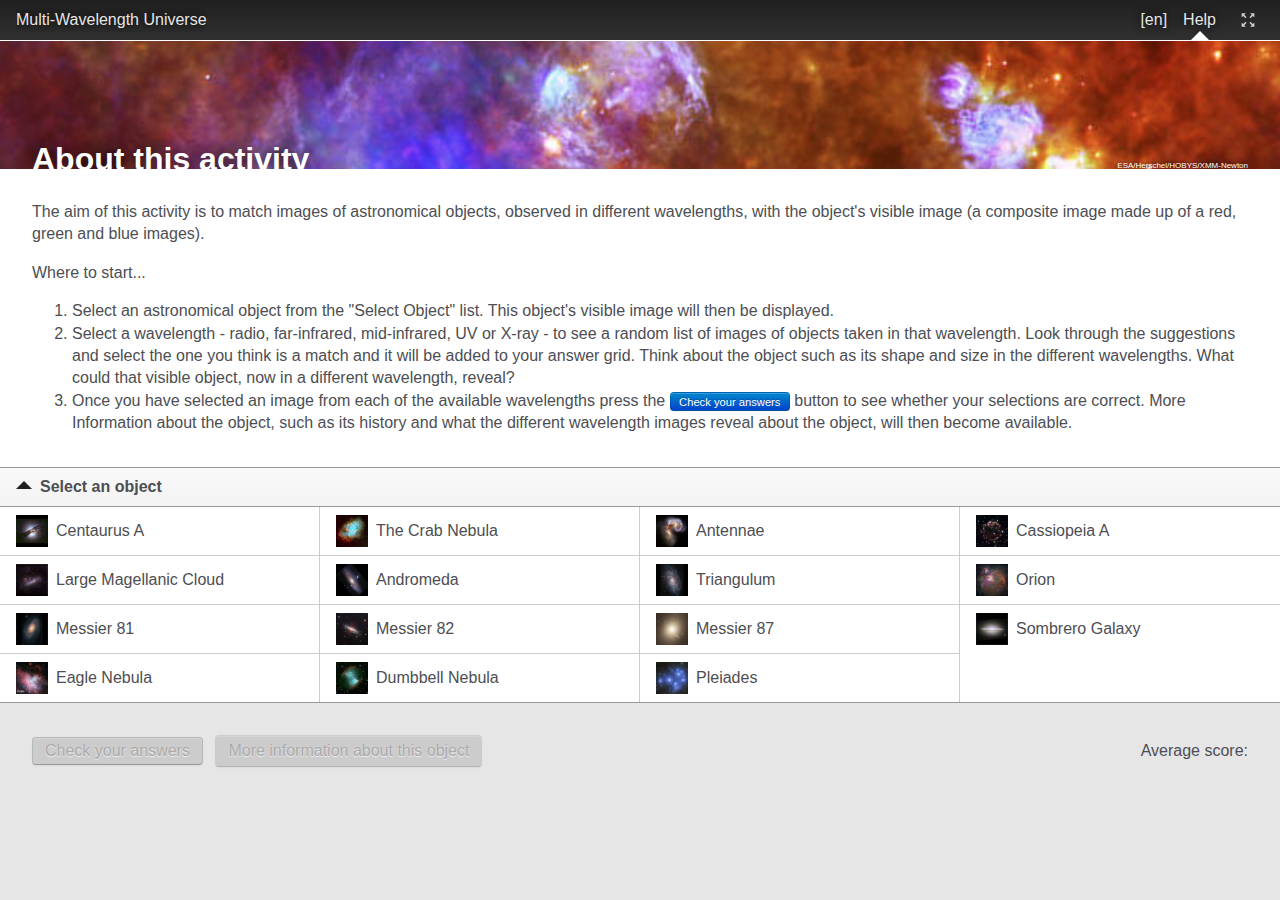
<file: index.html>
<!DOCTYPE html>
<html>
<head>
	<meta charset="UTF-8" />
	<meta name="viewport" content="width=device-width" />
	<title>Multi-Wavelength Universe</title>
	<script>
  	(function(i,s,o,g,r,a,m){i['GoogleAnalyticsObject']=r;i[r]=i[r]||function(){
  	(i[r].q=i[r].q||[]).push(arguments)},i[r].l=1*new Date();a=s.createElement(o),
  	m=s.getElementsByTagName(o)[0];a.async=1;a.src=g;m.parentNode.insertBefore(a,m)
  	})(window,document,'script','//www.google-analytics.com/analytics.js','ga');
  	ga('create', 'UA-64659146-3', 'auto');
  	ga('send', 'pageview');
	</script>
	<link rel="stylesheet" media="screen" href="http://openfontlibrary.org/face/earthbound" rel="stylesheet" type="text/css"/>
	<link rel="stylesheet" href="css/style.css" type="text/css" media="screen, projection" />
	<script src="js/jquery-1.10.0.min.js"></script>
	<script src="js/multiwavelength.js"></script>
	<script>
	var a;

	$(document).ready(function(){
		//a = $.multiwavelength({'langs':{'en':'English','cy':'Cymraeg','he':'&#1506;&#1489;&#1512;&#1497;&#1514;'}});
		a = $.multiwavelength({'langs':{'en':'English'}});
		a.init();
	});

	</script>
</head>
<body>

<div id="container">
	<div id="titlebar" class="section">
		<div class="title">Wavelength Activity</div>
		<div id="menu"><a href="#help" class="helpbtn on item">help</a></div>
	</div>

	<div id="help" class="section">
		<div id="banner">
			<h1>About this activity</h1>
		</div>
		<div class="helpinner">
			<p>The aim of this activity is to match images of an astronomical object, observed in different wavelengths, with the object's visible image (a composite image made up of a red, green and blue images).</p>
			<p>Where to start...</p>
			<ol>
				<li>Select an astronomical object from the &quot;Select Object&quot; list. This object's visible image will then be displayed.</li>
				<li>Select a wavelength - radio, far-infrared, mid-infrared, UV or X-ray - to see a random grid of images of objects in that wavelength. Look through the suggestions and select (click) the one you think is a match and it will be added to your answer grid. Think about the object such as its shape and size in the new different wavelengths. What could that visible object, now in a different wavelength, reveal?</li>
				<li>Once you have selected an image from each of the available wavelengths press the <button class="btn btn-primary btn-inline">Check your answers</button> button to see if your selections are correct. More Information about the object, such as its history and what the different wavelengths images reveal about the object, will then become available.</li>
			</ol>
		</div>
	</div>

	<div id="objects" class="section">
		<h2>Select Object</h2>
		<ul>
			<li><span class="object">Centaurus A</span> <div class="score">100%</div></li>
			<li><span class="object">The Crab Nebula</span></li>
			<li><span class="object">Antennae</span></li>
			<li><span class="object">Cassipeia A</span></li>
			<li><span class="object">Large Magellanic Cloud</span></li>
			<li><span class="object">Andromeda</span></li>
			<li><span class="object">Triangulum</span></li>
			<li><span class="object">Orion</span></li>
			<li><span class="object">Messier 81</span></li>
			<li><span class="object">Messier 82</span></li>
			<li><span class="object">Messier 87</span></li>
			<li><span class="object">Messier 104</span></li>
		</ul>
	</div>

	<div id="main" class="section">
		<div id="selector">
			<div class="row comparison">
				<div class="col leftcol">
					<div class="list">
						<ul></ul>
					</div>
				</div>
				<div class="col rightcol">
					<div class="list">
						<ul></ul>
					</div>
				</div>
			</div>
			<div class="row answers">
				<div class="col leftcol"></div>
				<div class="col rightcol"></div>
			</div>
		</div>
	</div>

	<div id="info" class="section">
		<p>This object is Centaurus A, a large elliptical galaxy 11 million light years from Earth. Lying in the constellation of Centaurus the Centaur, the galaxy is particularly notable because of the dark lanes of dust stretching across the enormous ball of stars.</p>
	</div>

	<div id="footer" class="section">
		<div id="tools">
			<button class="btn btn-primary btn-check disabled">Check your answers</button>
			<a href="#info" class="btn disabled btn-info">More information about this object</a>
			<a href="#objects" class="btn disabled btn-next"></a>
		</div>
		<div id="average">
			<span id="result"></span>
			<span class="label">Average score:</span>
		</div>
	</div>

</div>

</body>
</html>
</file>
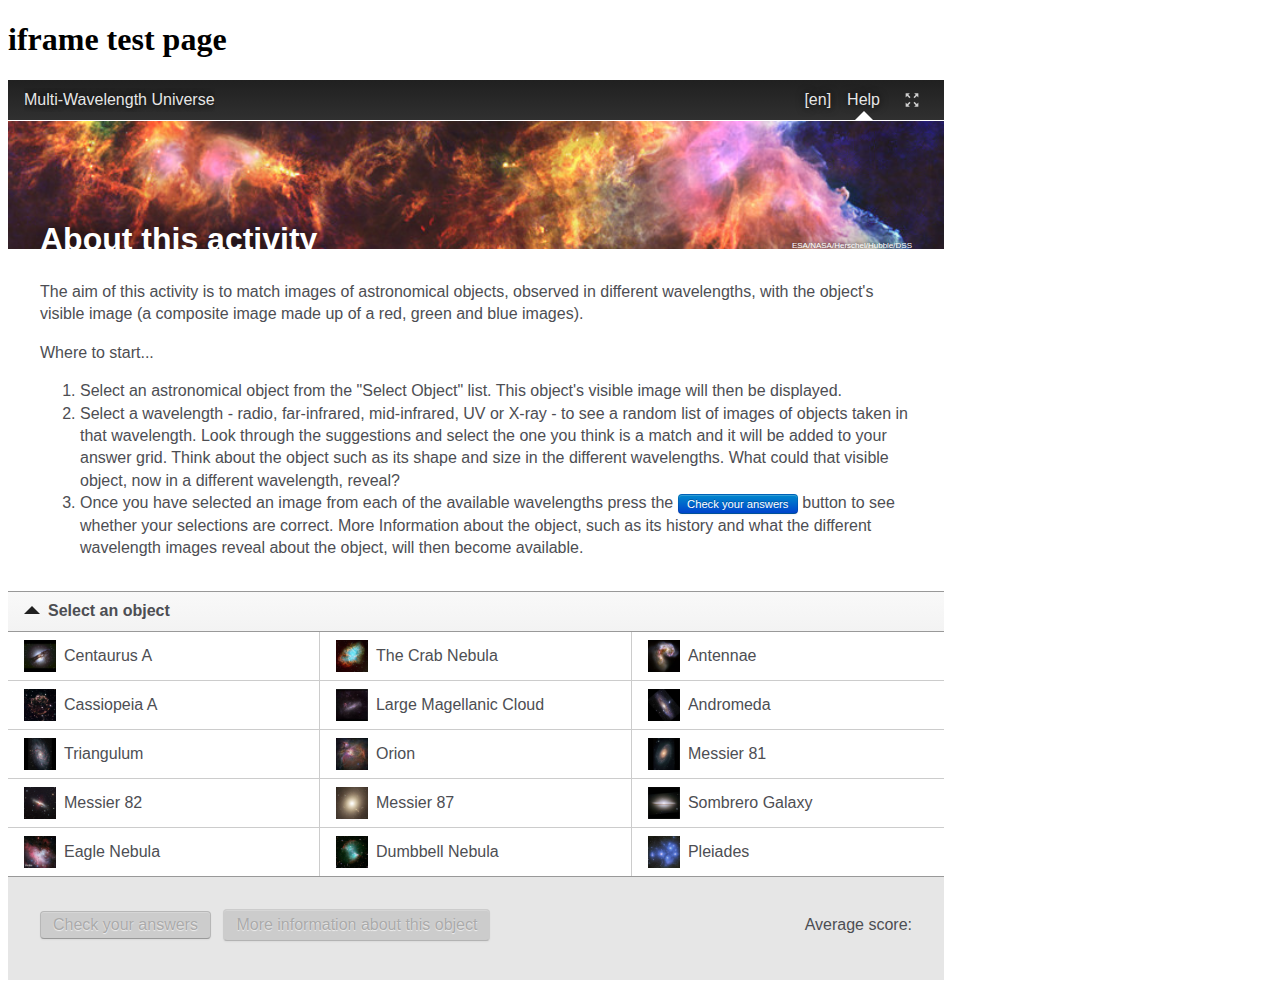
<file: iframe.html>
<!DOCTYPE html>
<html>
<head>
	<meta charset="UTF-8" />
	<meta name="viewport" content="width=device-width" />
	<title>Multi-Wavelength Universe in an iFrame Test page</title>
</head>
<body>

<h1>iframe test page</h1>
<div style="height: 900px;width: 936px;">
<iframe src="index.html" width="100%" height="100%" frameborder="0" scrolling="no" allowfullscreen></iframe>
</div>

</body>
</html>
</file>
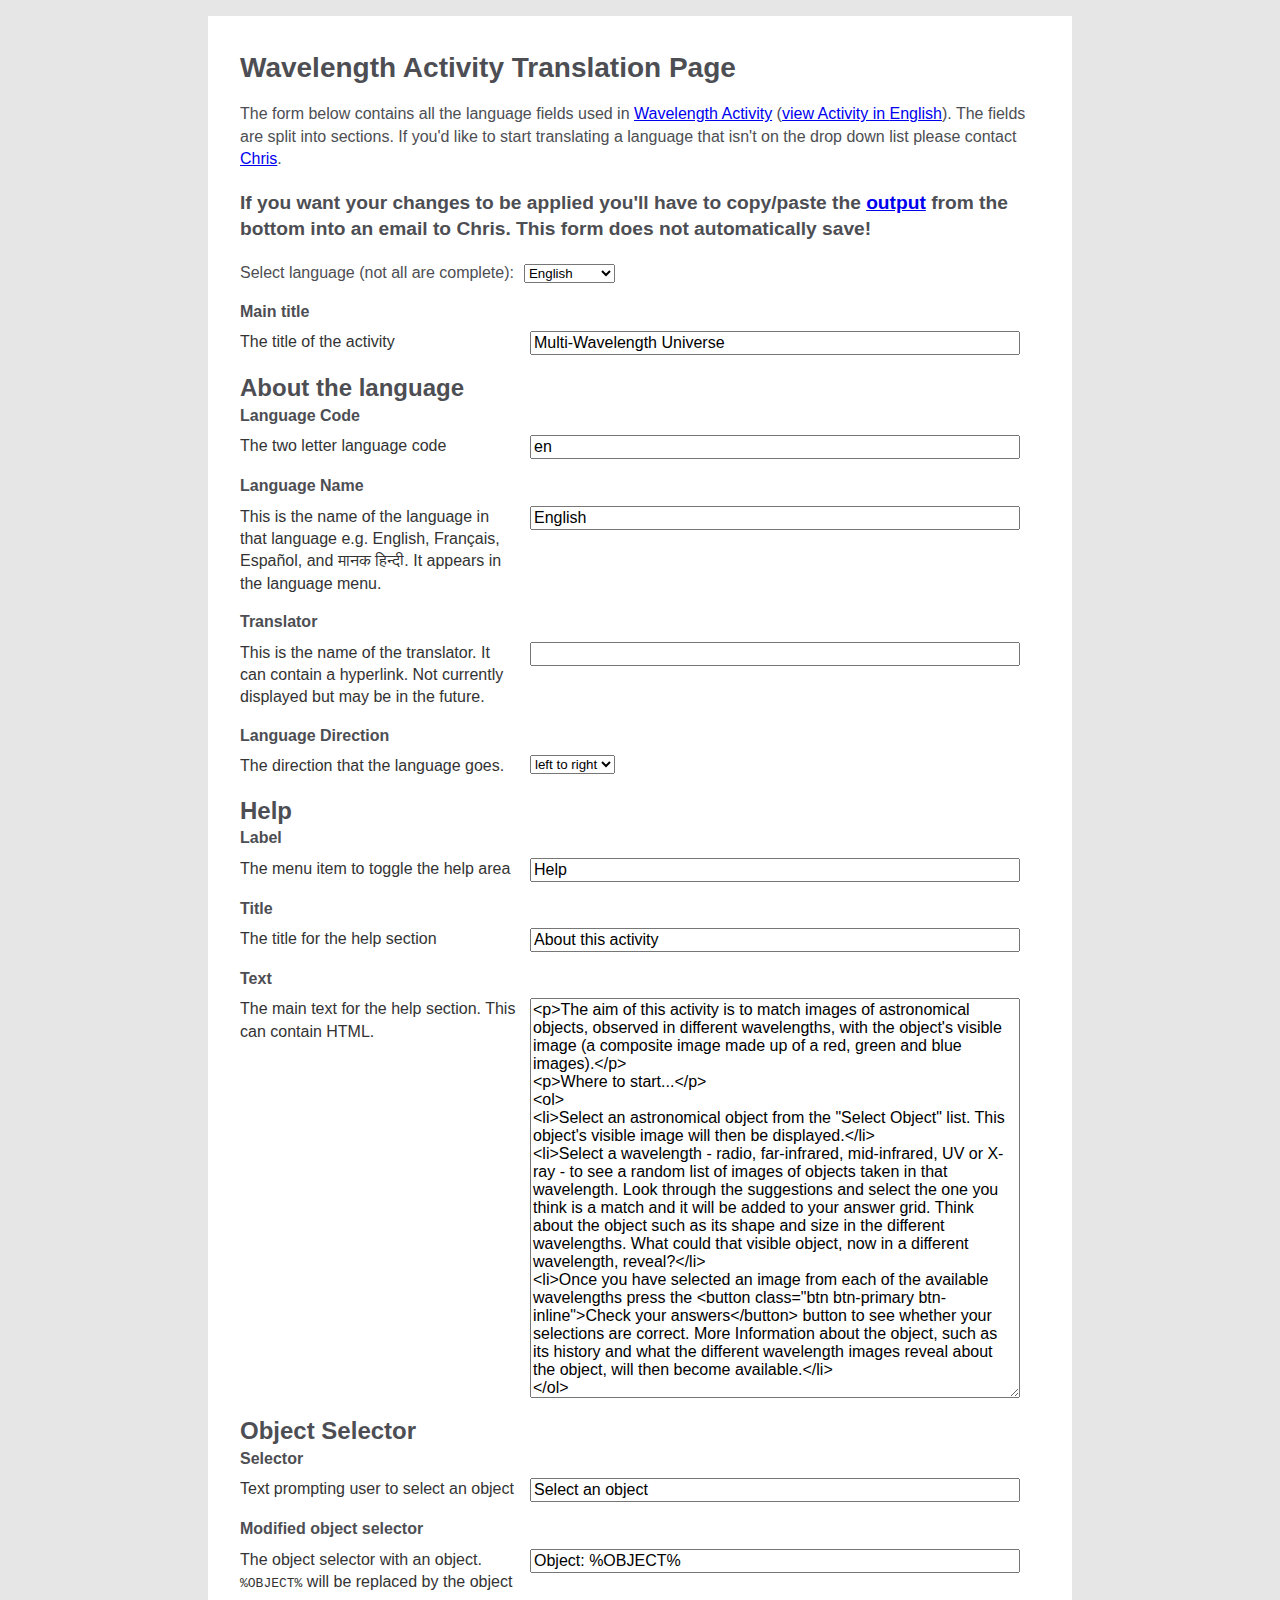
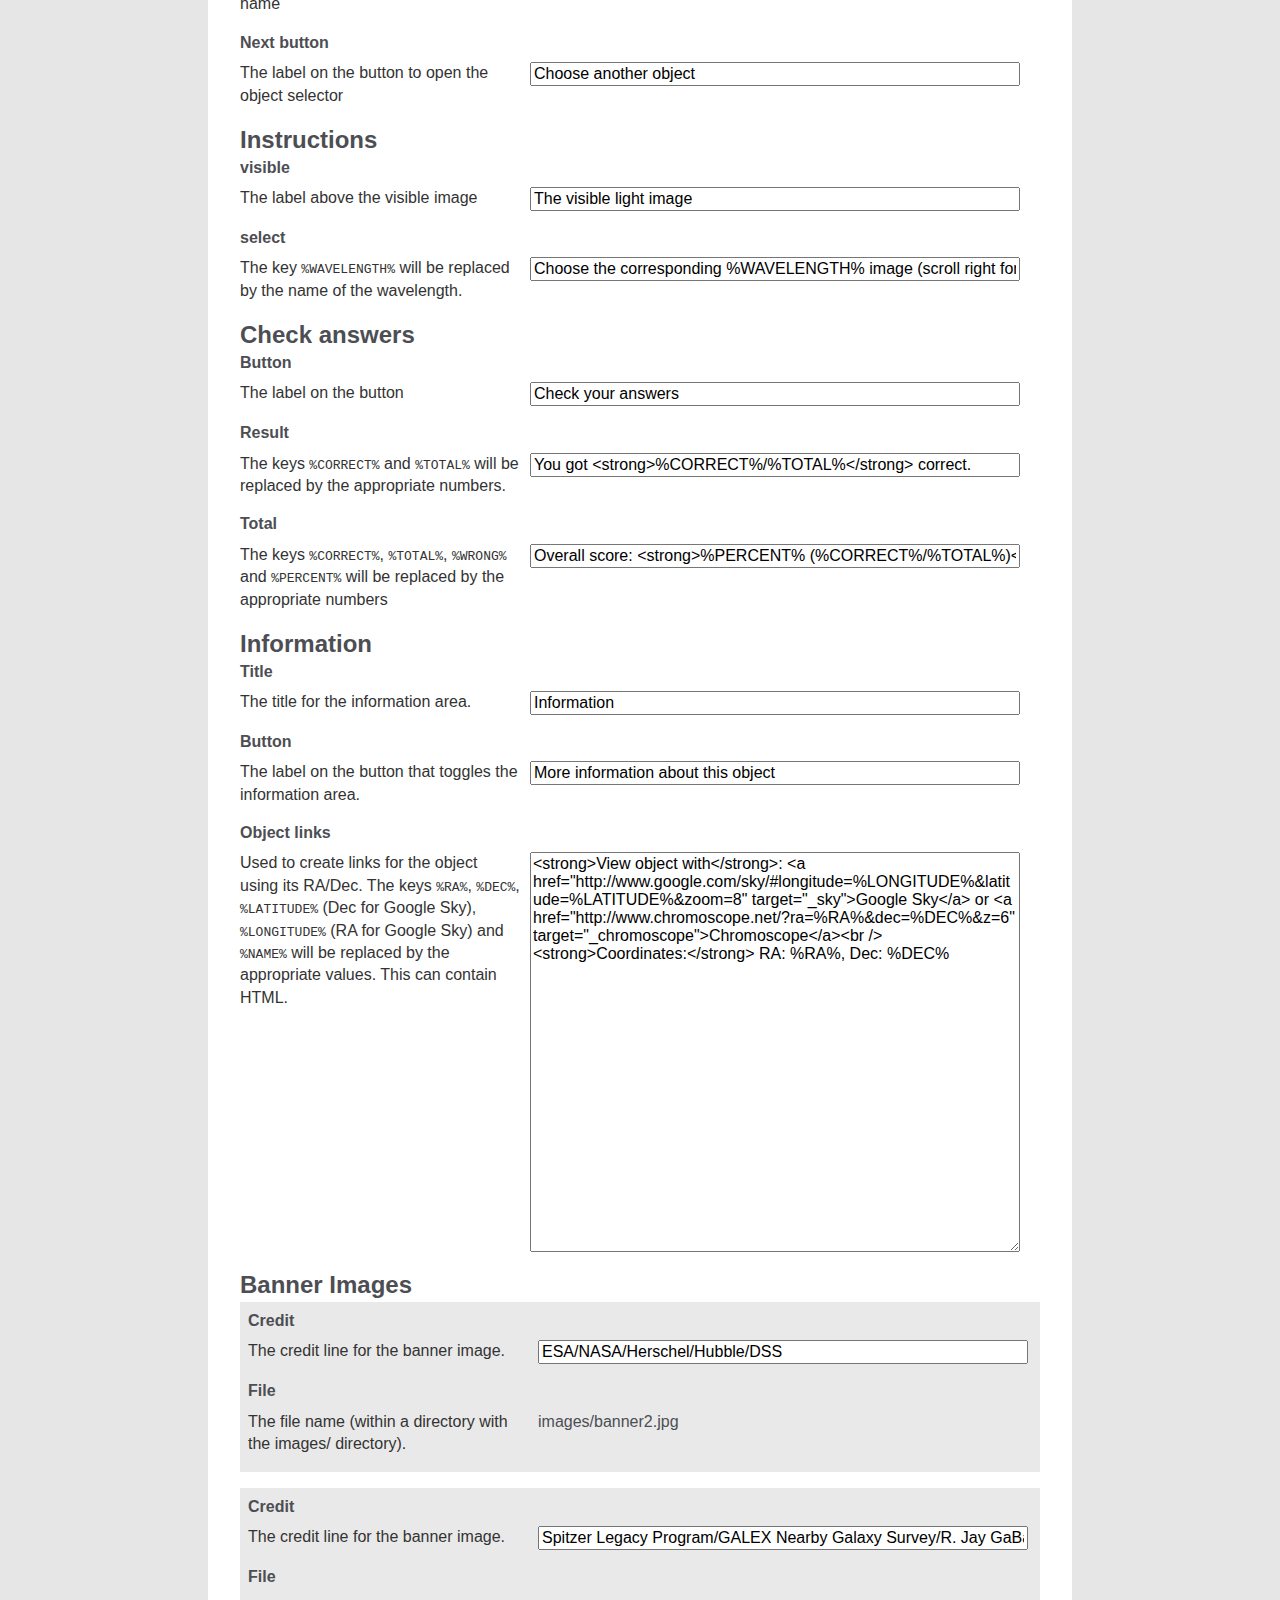
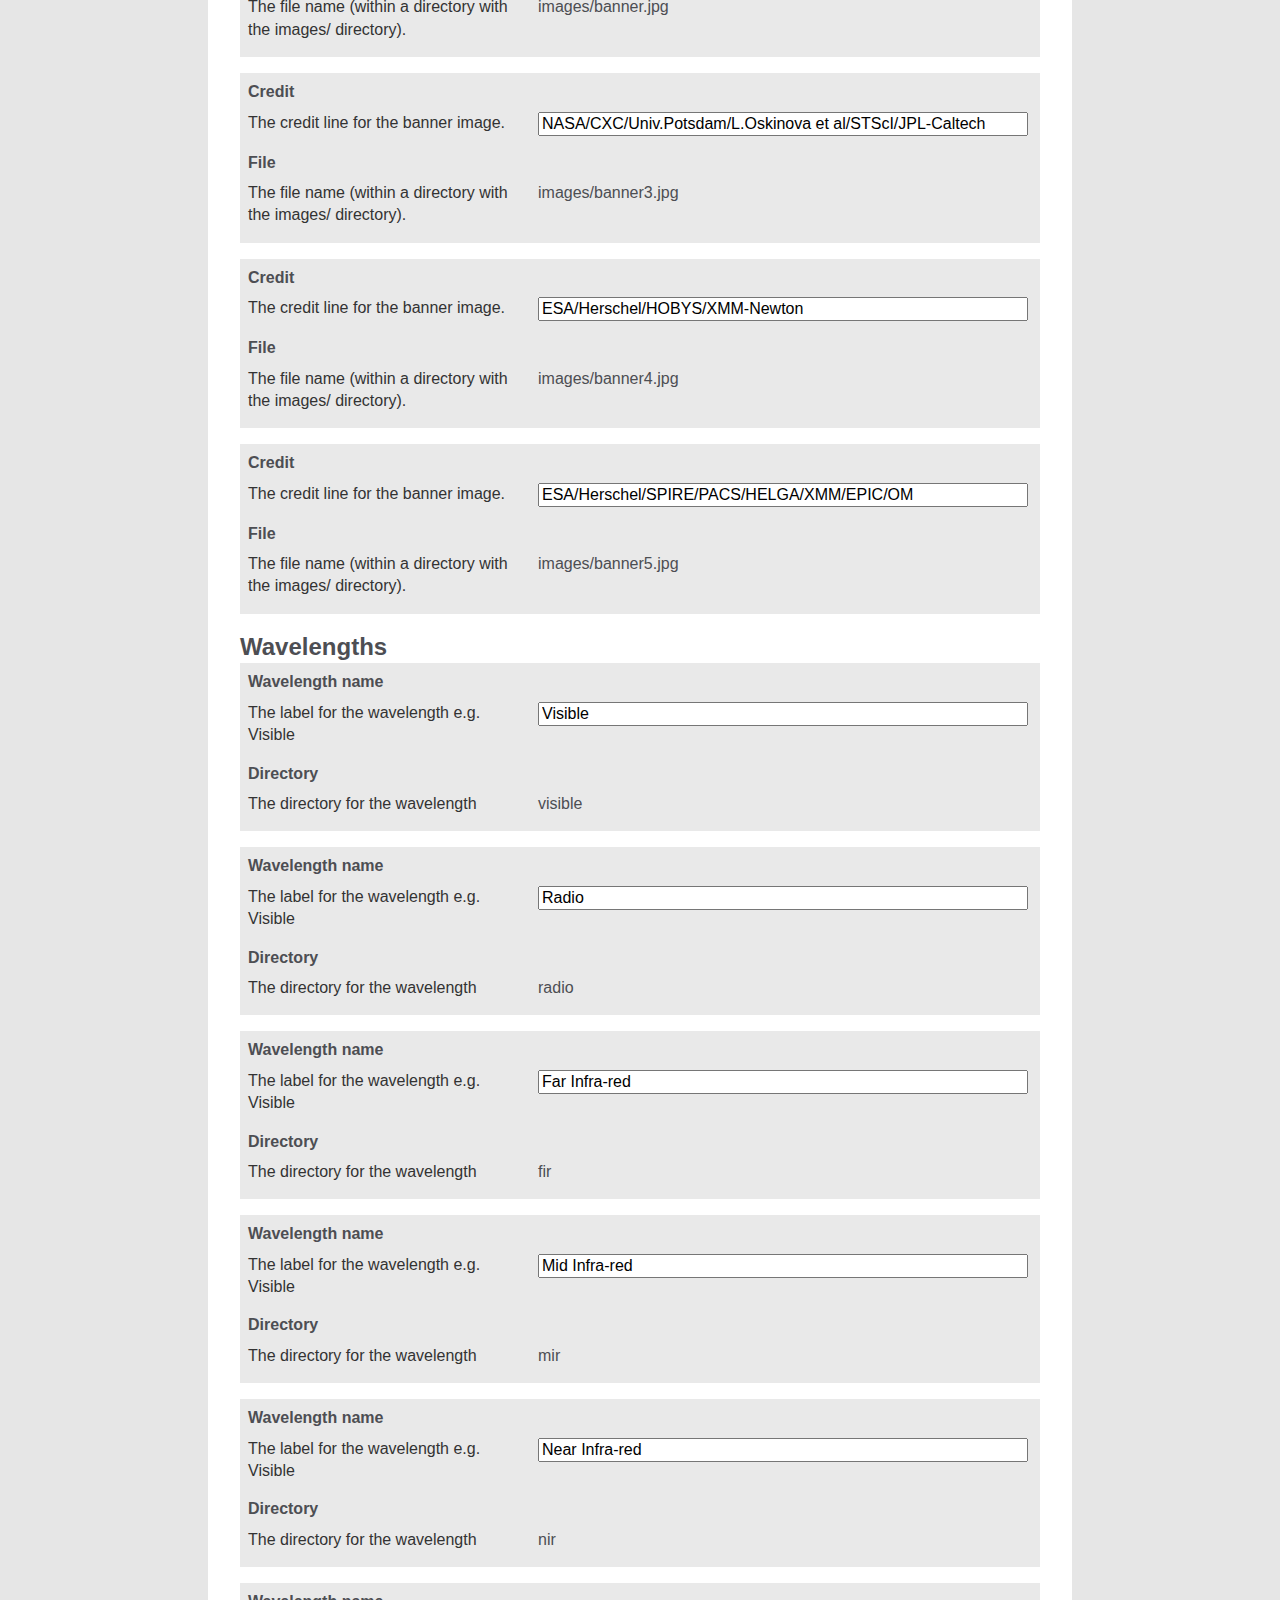
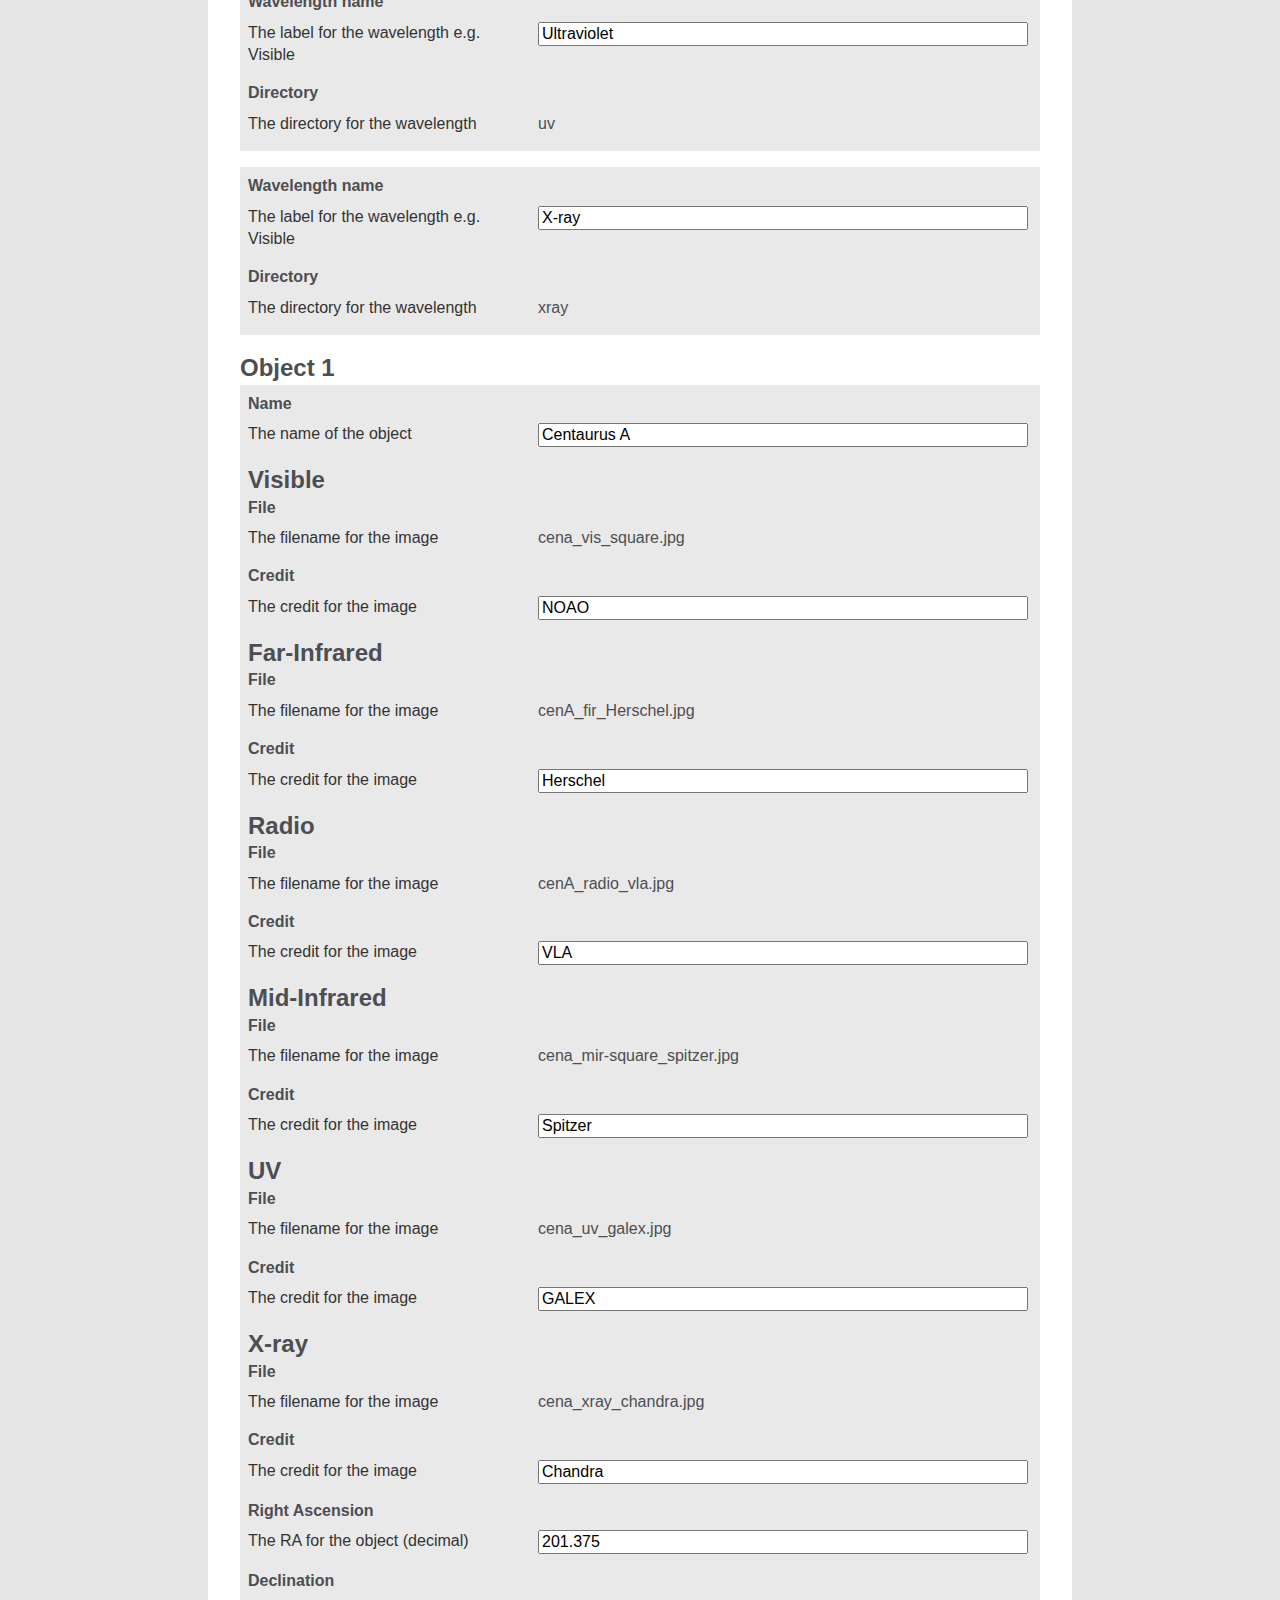
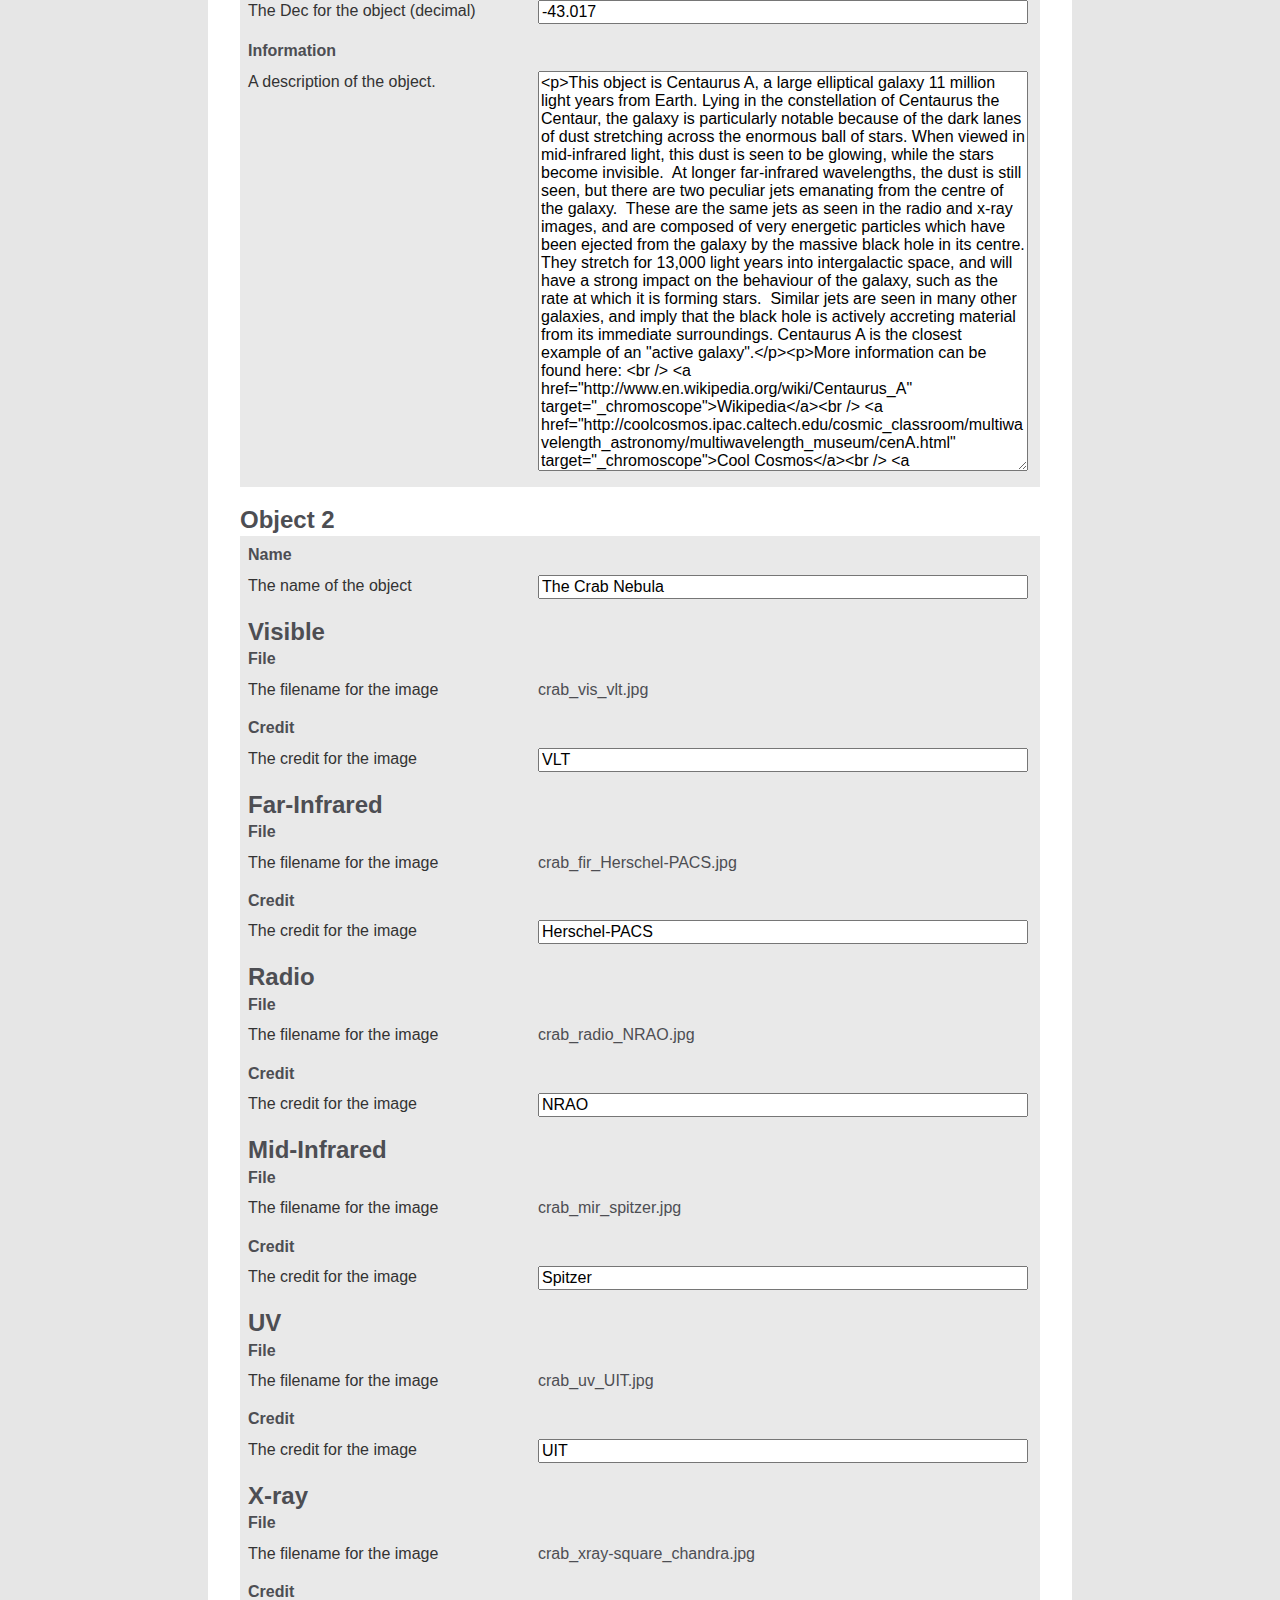
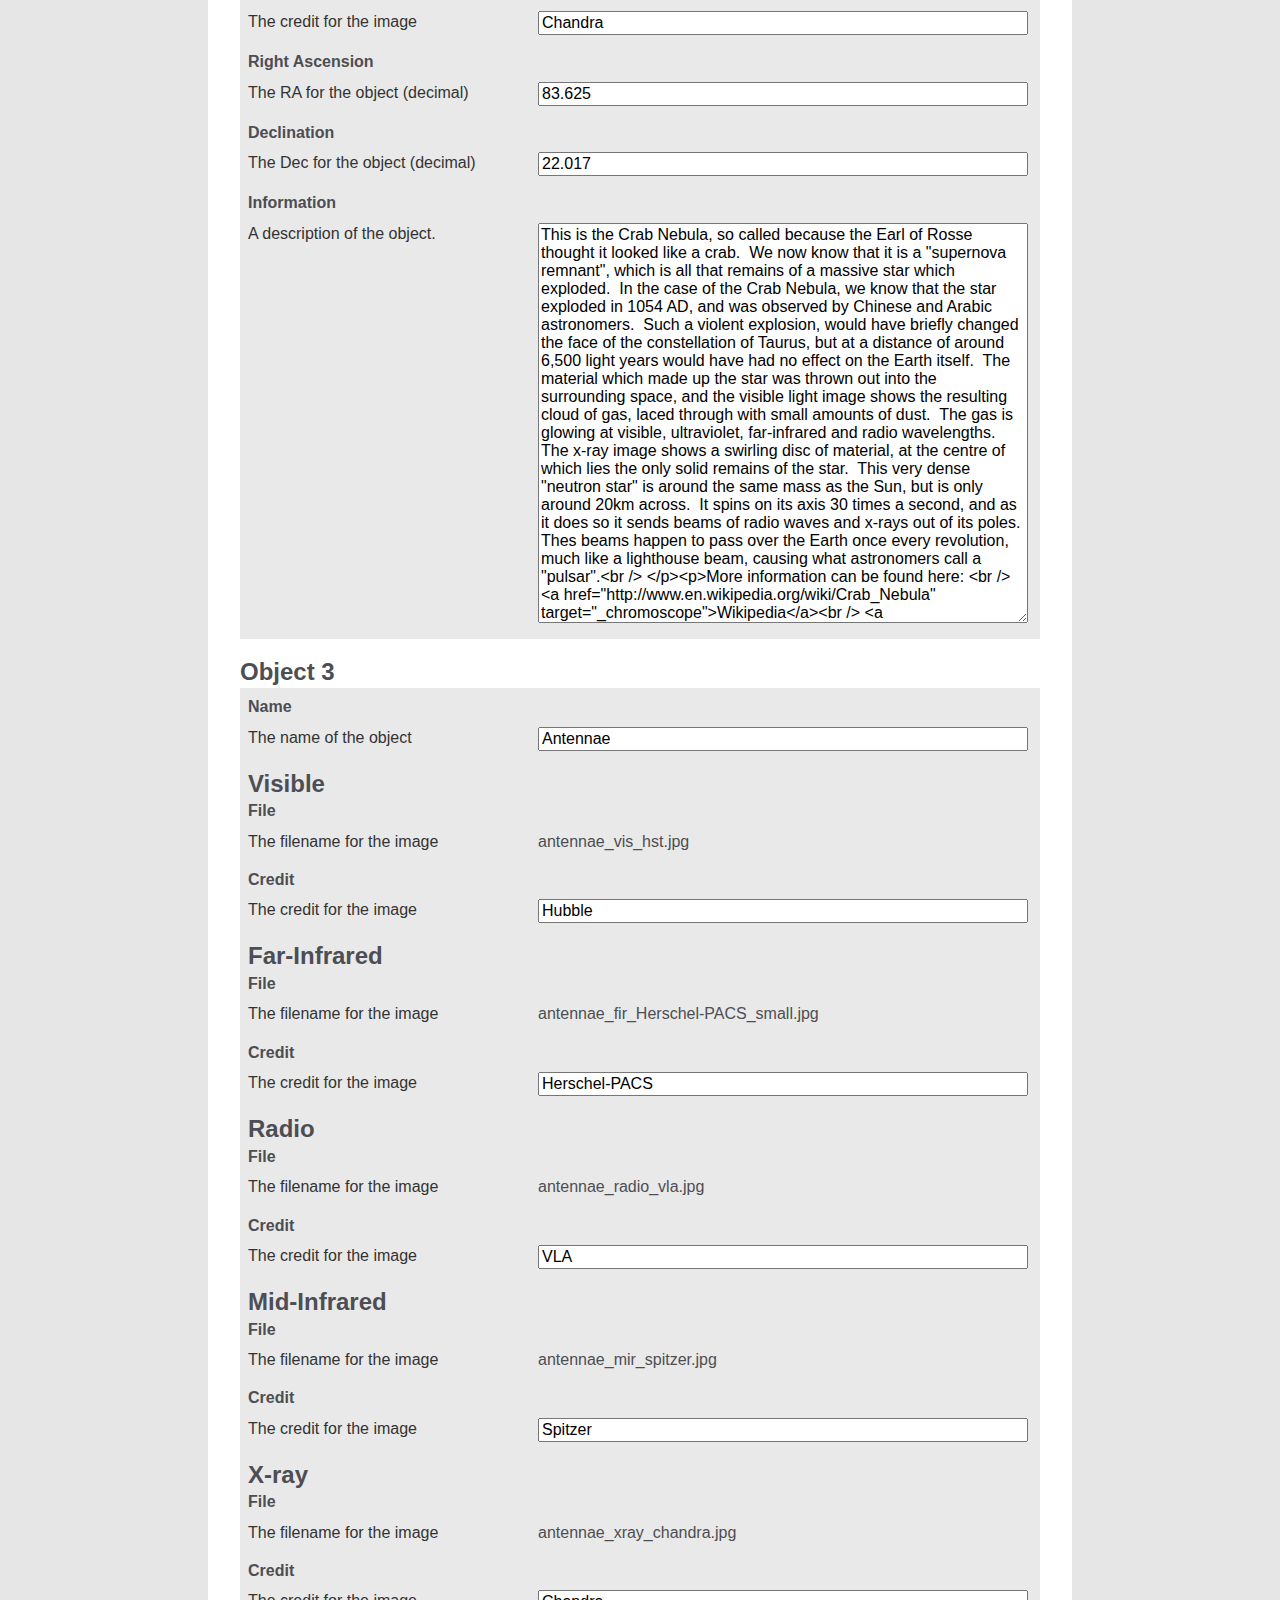
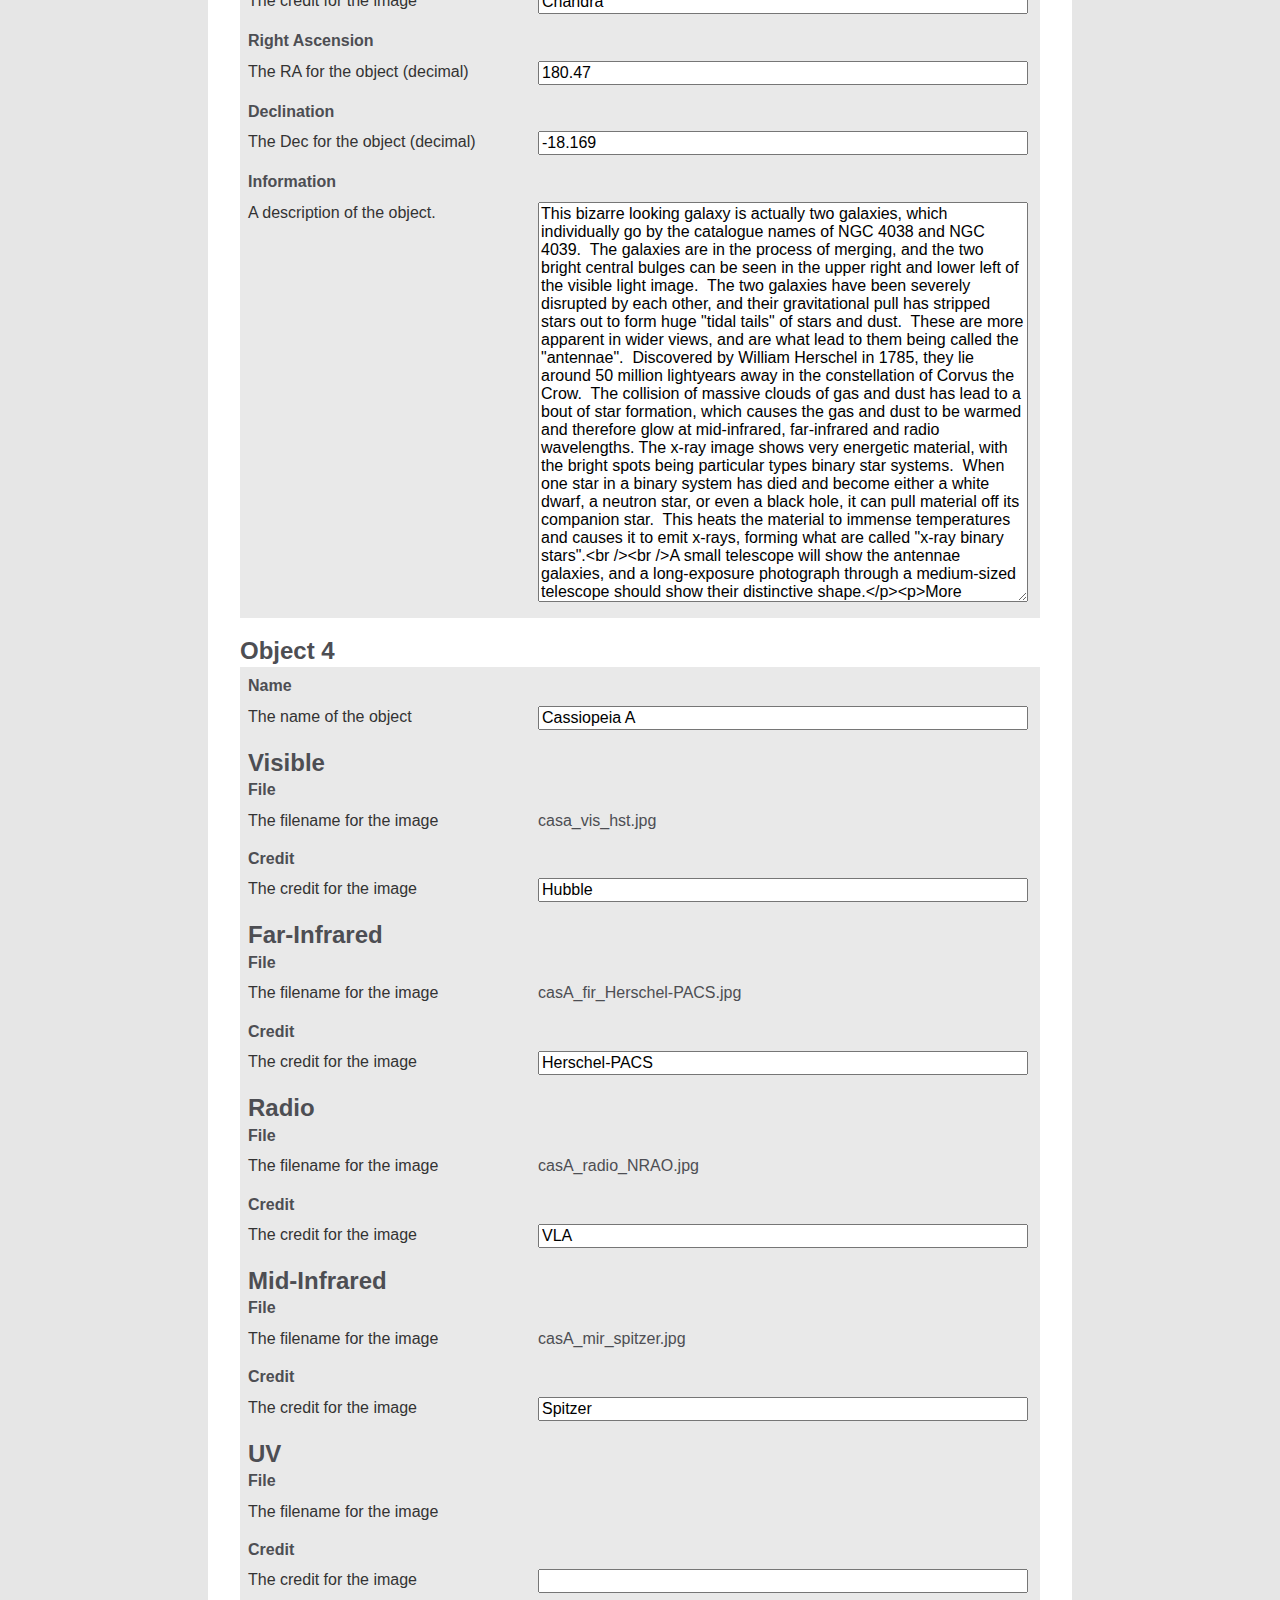
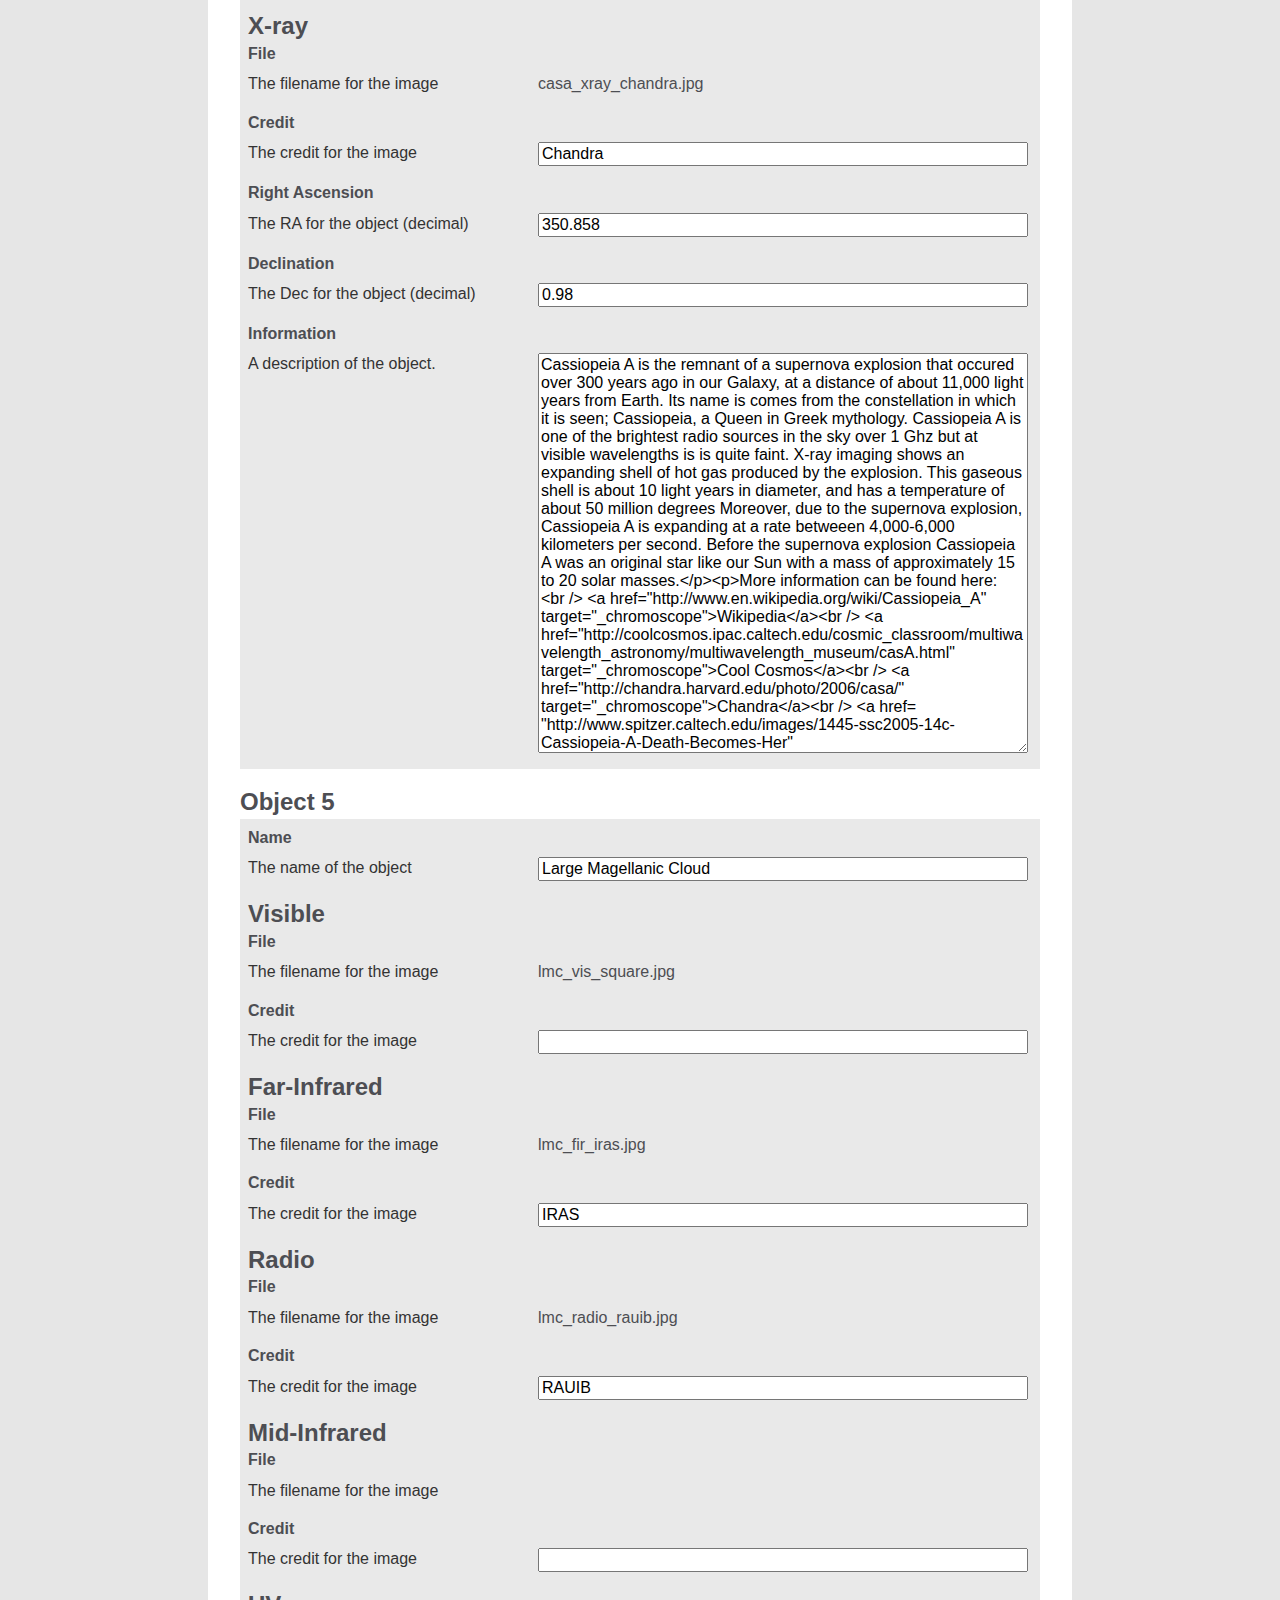
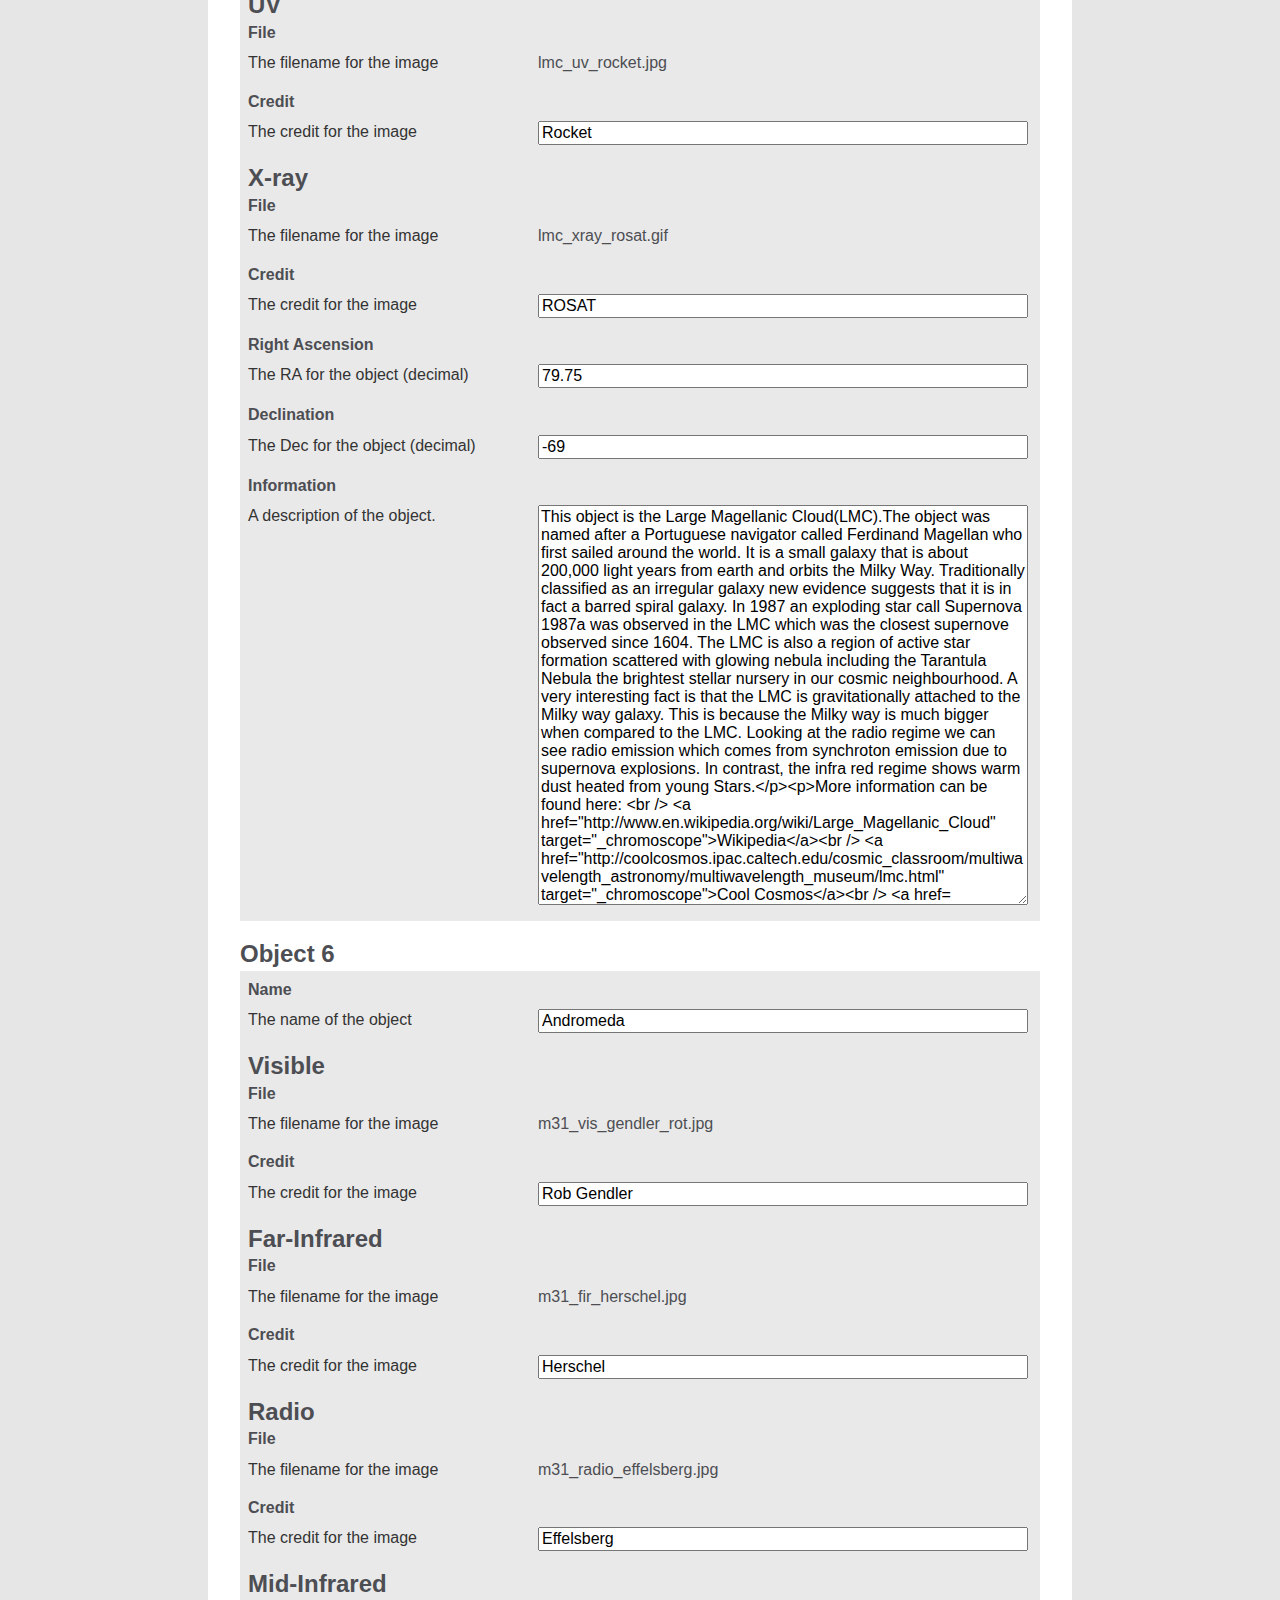
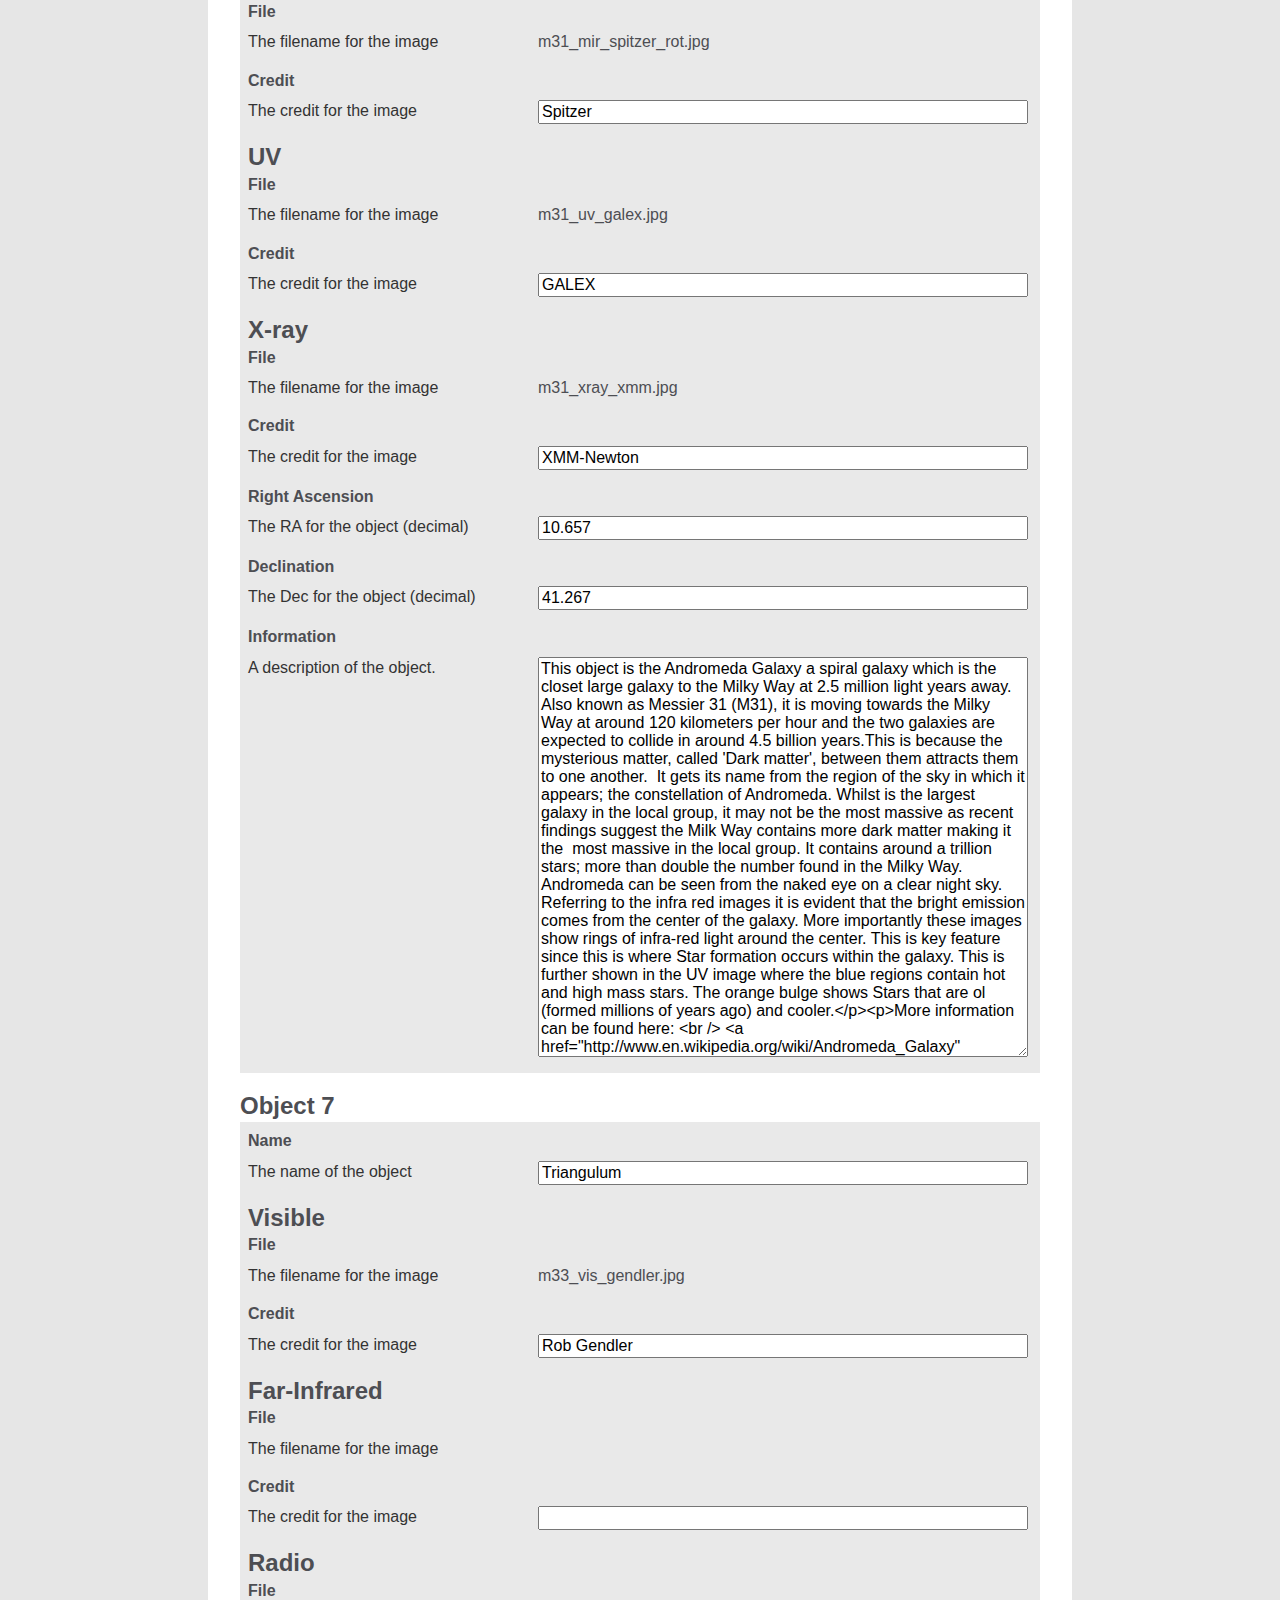
<file: translate.html>
<html xmlns="http://www.w3.org/1999/xhtml">
<head>
	<title>Translation | Wavelength Activity</title>
	<link rel="stylesheet" href="css/style.css" type="text/css" />
	<!--[if IE 6]><link rel="stylesheet" href="style-ie.css" type="text/css" /><![endif]-->
	<script src="js/jquery-1.10.0.min.js"></script>
	<script src="js/translate.js"></script>
	<script type="text/javascript">
		$(document).ready(function(){
			trans = $.translator({
				'id':'form',
				'master':'js/master.json',
				'json':'js/data_%LANG%.json',
				'langs': {
					'en':'English',
					'af':'Afrikaans',
					'ar':'&#1575;&#1604;&#1593;&#1585;&#1576;&#1610;&#1577;',
					'cs':'&#268;e&#353;tina',
					'cy':'Cymraeg',
					'de':'Deutsch',
					'dk':'Dansk',
					'el':'&#917;&#955;&#955;&#951;&#957;&#953;&#954;&#940;',
					'es':'Espa&#241;ol',
					'fa':'&#1601;&#1575;&#1585;&#1587;&#1740;',
					'fi':'Suomi',
					'fr':'Fran&#231;ais',
					'ga':'Gaeilge',
					'gu':'&#2711;&#2753;&#2716;&#2736;&#2750;&#2724;&#2752;',
					'he':'&#1506;&#1489;&#1512;&#1497;&#1514;',
					'hi':'&#2350;&#2366;&#2344;&#2325; &#2361;&#2367;&#2344;&#2381;&#2342;&#2368;',
					'it':'Italiano',
					'ja':'&#26085;&#26412;&#35486;',
					'ko':'&#54620;&#44397;&#50612;',
					'nl':'Nederlands',
					'pl':'Polski',
					'pt':'Portugu&#234;s',
					'ru':'&#1088;&#1091;&#1089;&#1089;&#1082;&#1080;&#1081;',
					'sv':'svenska',
					'tr':'T&#252;rk&#231;e',
					'zh':'&#20013;&#25991;',
					'zh-yue':'&#31925;&#35486;'
				}
			});
		});
	</script>
	<style type="text/css">
		body {
			font-family: 'Trebuchet MS',Tahoma,Helvetica,Verdana,sans-serif;
		}
		.holder {
			width:800px;
			background-color: white;
			padding: 2em;
			margin: 1em auto;
		}
		h1 { font-size: 1.75em; }
		h2 { font-size: 1.5em; }
		p { margin: 1em 0;}
		#fake { display: none; }
		#chooser {
			margin-bottom: 20px;
		}
		#complete { font-weight: bold; }
		div.twocol { 
			width: 280px;
			float: left;
			margin-right:10px;
			display: inline-block;
			color: #333333;
		}
		div.fourcol {
			width: 490px;
			display: inline-block;
		}
		fieldset {
			padding: 0.5em 0;
			border: 0px;
			margin: 0px 0px 0.5em 0px;
		}
		fieldset.same {
			background-color: #ffcccc;
		}
		fieldset p { 
			margin: 0px;
		}
		.group {
			background-color: #e9e9e9;
			margin-bottom: 1em;
			padding: 8px;
		}
		.group fieldset:last-child {
			margin-bottom: 0px;
		}
		label {
			margin-right: 10px;
		}
		legend {
			margin:0px;
			padding: 0px;
			font-weight: bold;
		}
		input {
			width:100%;
			font-family: 'Trebuchet MS',Tahoma,Helvetica,Verdana,sans-serif;
			font-size: 1em;
		}
		textarea {
			width:100%;
			height: 400px;
			font-family: 'Trebuchet MS',Tahoma,Helvetica,Verdana,sans-serif;
			font-size: 1em;
		}
		ul i {
			color: #999;
		}
		pre { overflow-x: auto; width: 100%; }
		pre.code {
			border-bottom-right-radius: 1em;
			border-top-right-radius: 1em;
			margin-left: 0em;
			overflow-x: auto;
			padding: 1em;
			padding-left: 0em;
		}
		pre.code .b {
			color: blue!important;
			font-weight: normal!important;
		}
		pre.code .c {
			color: #009E00!important;
		}
		pre.code .d,ul li code.d {
			color: #CF6A4C!important;
		}
		pre.code .s {
			color: #82C6BC!important;
		}
		pre.code .f {
			color: #BE0750!important;
		}
		pre.code .bracket {
			color: black;
			font-weight:bold;
		}
    	</style>
</head>
<body>
	<div class="holder">
		<h1>Wavelength Activity Translation Page</h1>
		<div id="page">
			<p>The form below contains all the language fields used in <a href="index.html">Wavelength Activity</a> (<a href="index.html?lang=" class="langlink">view Activity in <span class="langname"></span></a>). The fields are split into sections. If you'd like to start translating a language that isn't on the drop down list please contact <a href="http://twitter.com/chrisenorth">Chris</a>.</p>
			<p style="font-size:1.2em;"><strong>If you want your changes to be applied you'll have to copy/paste the <a href="#output">output</a> from the bottom into an email to Chris. This form does not automatically save!</strong></p>
		</div>
		<div id="form"></div>
		<h2>Output</h2>
		<p>Here is the output. You should copy and paste this into an email and send it to Chris.</p>
		<div id="output"></div>
	</div>
</body>
</html>
</file>
<file: css/style.css>
body {
	margin: 0px;
	color: #4D4E53; /* To match to RS Summer Exhibition 2013 site */
	font-family: 'Earthbound', "Helvetica Neue", Helvetica, sans-serif;
	font-size: 1em;
	line-height: 1.4;
	background-color: #e6e6e6;
}
h1, h2, h3 { font-size: 1em; margin: 0px; }
img { border: 1px solid #808080; display: inline-block; }

#container { min-height: 100%; background-color: #e6e6e6; width: 100%; }
.fullscreen { overflow-y: auto; }
.section { padding: 0.5em 1em; border-bottom: 1px solid #999999; max-width: 100%; }

#titlebar {
	color: #e6e6e6;
	text-shadow: 0px 0px 0.5em black;
	background-color: #202020;
	background-image:-moz-linear-gradient(top,#202020,#303030);
	background-image:-webkit-gradient(linear,0 0,0 100%,from(#202020),to(#303030));
	background-image:-webkit-linear-gradient(top,#202020,#303030);
	background-image:-o-linear-gradient(top,#202020,#303030);
	background-image:linear-gradient(to bottom,#202020,#303030);
	background-repeat:repeat-x;
	border-bottom: 1px solid white;
}
#titlebar, #titlebar .title, #titlebar #menu {
	height: 1.5em;
	line-height: 1.5em;
}
#titlebar h1, #titlebar .title { display: inline-block; }
#titlebar .title { overflow: hidden; max-width: 50%; text-overflow: ellipsis; white-space: nowrap; }
#titlebar a { color: inherit; text-decoration: none; }
#titlebar #menu { float: right; display: inline-block; }
.rtl #titlebar #menu { float: left; }
#titlebar .item { position: relative; margin-right: 1em; }
.rtl #titlebar .item { margin-left: 1em; margin-right: 0px; float: right; }
#titlebar .fullscreenbtn { float: right; margin-top: -0.25em; border: 0px; cursor: pointer; }
.rtl #titlebar .fullscreenbtn { float: left; }
.helpbtn.on:after { content:""; position: absolute; width: 0; height: 0; left: 50%; top: 1.25em; margin: 0 0 0 -0.75em; border-bottom: 0.75em solid white; border-left: 0.75em solid transparent; border-right: 0.75em solid transparent; }
.rtl .helpbtn.on:after { left: 0; right: 50%; margin: 0 -0.75em 0 0; }

/* Styles for the language selector */
#languageswitch { display: none; position: absolute; z-index: 100; background-color: #f6f6f6; right: 5.75em; margin-top: 0.75em; box-shadow: 0px 0px 1em rgba(0,0,0,0.5); -moz-box-shadow: 0px 0px 1em rgba(0,0,0,0.5); -webkit-box-shadow: 0px 0px 1em rgba(0,0,0,0.5); }
.rtl #languageswitch { right: auto; left: 4.5em; }
#languageswitch:after { content:""; position: absolute; width: 0; height: 0; right: 1em; top: -0.75em; margin: 0 0 0 -0.75em; border-bottom: 0.75em solid #f6f6f6; border-left: 0.75em solid transparent; border-right: 0.75em solid transparent; }
.rtl #languageswitch:after { left: 1em; right: auto; margin: 0 -0.75em 0 0; }
#languageswitch ul {
	list-style: none;
	margin: 0px;
	padding: 0px;
	text-align: center;
}
#languageswitch li { display: block; }
#languageswitch li a { display: block; color: inherit; padding: 0.5em 1em; text-decoration: none; }
#languageswitch li a:hover { background-color: #e6e6e6; color: black; }



#info, #help { background-color: white; }
#help { padding: 0px; }
#help #banner { position: relative; width: 100%; height: 8em; background-image: url('../images/banner.jpg'); background-size: cover; background-position: center center; overflow: hidden; }
#help h1 { font-size: 2em; color: white; bottom: -0.4em; left: 1em; position: absolute; z-index: 2; }
.rtl #help h1 { right: 1em; left: 0px; }
#help .attribution { font-size: 0.5em; color: white; bottom: -0.25em; right: 4em; position: absolute; font-weight: 400; z-index: 1; }
.rtl #help .attribution { left: 4em; text-align: left; }
#help h1, #help .attribution { text-shadow: 0px 0px 0.5em black; }
#help h2 { font-size: 1.5em; }
#help p:first-child { margin-top: 0px; }
#help p:last-child, #help ol:last-child { margin-bottom: 0px; }
#info, .helpinner, #main, #footer { padding: 2em; }
#main { padding: 1em; }
#info { display: none; }
#info .illustration { float: left; width: 352px; margin-right: 1em; }
.rtl #info .illustration { float: right; margin-left: 1em; margin-right: 0px; }
#info .illustration img { width: 100%; height: auto; }
#info .extrainfo { margin-top: 1em; }
.clear { clear: both; }

#objects.section { padding: 0px; }
#objects { background-color:white; }
#objects .opener { float: left; cursor: pointer; width: 0; height: 0; margin: 0.85em 0.5em 0 1em; border-bottom: 0.5em solid #202020; border-top: 0; border-left: 0.5em solid transparent; border-right: 0.5em solid transparent; }
.rtl #objects .opener { float: right; margin: 1em 1em 0 0.5em; }
#objects.closed .opener { border-top: 0.5em solid #202020; border-bottom: 0; border-left: 0.5em solid transparent; border-right: 0.5em solid transparent; }
#objects h2 {
	cursor: pointer;
	background-color:#f5f5f5;
	background-image:-moz-linear-gradient(top,#f9f9f9,#f3f3f3);
	background-image:-webkit-gradient(linear,0 0,0 100%,from(#f9f9f9),to(#f3f3f3));
	background-image:-webkit-linear-gradient(top,#f9f9f9,#f3f3f3);
	background-image:-o-linear-gradient(top,#f9f9f9,#f3f3f3);
	background-image:linear-gradient(to bottom,#f9f9f9,#f3f3f3);
	background-repeat:repeat-x;
}
#objects ul {
	list-style: none;
	margin: 0px;
	padding: 0px;
	border-top: 1px solid #999999;
}
#objects h2, #objects ul li .object { padding: 0.5em 1em; }
#objects ul li .object { border-right: 1px solid #ccc; border-bottom: 1px solid #ccc; }
.rtl #objects ul li .object { border-left: 1px solid #ccc; border-right: 0px; }
#objects ul li { display: inline-block; width: 25%; line-height: 2em; cursor: pointer; }
#objects ul li.selected { background-color: #fee57f; }
#objects ul li:hover { background-color: #e6e6e6; }
#objects .thumb { display: inline-block; float: left; margin-right: 0.5em; height: 2em;}
.rtl #objects .thumb { float: right; margin-left: 0.5em; margin-right: 0; }
#objects .thumb img { width: 2em; height: 2em; border: 0px; }
#objects .score { float: right; display: inline-block; font-weight: bold; }
.rtl #objects .score { float: left; }


.row { display: table-row; }
.col { display: table-cell; vertical-align: top; }
#main {
	background-color: white;
}
#selector {
	display: table;
	width: 100%;
	vertical-align: top;
}
#selector .answers img { max-width: 112px; height: auto; width: 90%; }
.leftcol,#selector .leftcol img { width: 240px; }
#selector img { height: 240px; width: 240px; }
#selector .rightcol img { cursor: pointer; }
.rightcol { width: auto; }
.wavelengths {
	display: -webkit-box;      /* OLD - iOS 6-, Safari 3.1-6 */
	display: -moz-box;         /* OLD - Firefox 19- (buggy but mostly works) */
	display: -ms-flexbox;      /* TWEENER - IE 10 */
	display: -webkit-flex;     /* NEW - Chrome */
	display: flex;             /* NEW, Spec - Opera 12.1, Firefox 20+ */
}
.wavelengths .wavelength {
	-webkit-box-flex: 1;      /* OLD - iOS 6-, Safari 3.1-6 */
	-moz-box-flex: 1;         /* OLD - Firefox 19- */
	width: 20%;               /* For old syntax, otherwise collapses. */
	-webkit-flex: 1;          /* Chrome */
	-ms-flex: 1;              /* IE 10 */
	flex: 1;                  /* NEW, Spec - Opera 12.1, Firefox 20+ */
}
.wavelength { position: relative; padding: 0px; margin: 0px; }
.wavelength.correct img  { box-shadow: 0 0 4px 4px #009d00; -moz-box-shadow: 0 0 4px #009d00; -webkit-box-shadow: 0 0 4px #009d00; }
.wavelength.wrong img { box-shadow: 0 0 4px 4px #df0000; -moz-box-shadow: 0 0 4px #df0000; -webkit-box-shadow: 0 0 4px #df0000; }
.leftcol .wavelength { width: 100%; }
.wavelength { text-align: center; }
.wavelength .label { text-decoration: none; color: inherit; line-height: 1.5em; text-align: center; margin: 0px; padding: 1em 0 0.5em 0; position: relative; display: block; overflow: hidden; text-overflow: ellipsis; white-space: nowrap; }
.rightcol .wavelength:hover { cursor: pointer; }
.rightcol .wavelength:hover img { box-shadow: 1px 1px 2px rgba(0,0,0,0.2); -moz-box-shadow: 1px 1px 2px rgba(0,0,0,0.2); -webkit-box-shadow: 1px 1px 2px rgba(0,0,0,0.2); border: 1px solid black; }
.rightcol .wavelength:hover .label { color: #202020; font-weight: bold; }
.wavelength .tick,.wavelength .cross { display: none; }
.wavelength .img { position: relative; }
.wavelength.correct .tick, .wavelength.wrong .cross { display: block; position: absolute; width: 100%; font-size: 5em; color: white; line-height: 1.4em; text-shadow: 0px 0px 8px black; }

#selector ul, #selector ol {
	list-style: none;
	margin: 0px;
	padding: 0px;
	line-height: 0px;
}

#selector ul li, #selector ol li {
	display: inline-block;
}
#selector ol { text-align: center; display: flex; }
#selector ol li {
	display: flex;
	width: 19%;
	line-height: 1em;
	overflow: hidden;
	white-space: nowrap;
	text-overflow: ellipsis;
	margin: 0 0.5em 1em 0.5em;
	position: relative;
}
#selector .rightcol .list {
	position: relative;
	overflow: auto;
	overflow-x: auto;
}
#selector .rightcol .leftbtn,#selector .rightcol .rightbtn {
	position: absolute;
	top:0px;
	height: 100%;
	background-color: rgba(0,0,0,0.5);
	cursor: pointer;
	width: 2em;
	display: none;
}
#selector .rightcol .leftbtn:after { content:""; position: absolute; width: 0; height: 0; top: 50%; left: 0.5em; margin: 0; border-bottom: 0.75em solid transparent; border-right: 0.75em solid white; border-top: 0.75em solid transparent; }
#selector .rightcol .rightbtn:after { content:""; position: absolute; width: 0; height: 0; top: 50%; left: 0.5em; margin: 0; border-bottom: 0.75em solid transparent; border-left: 0.75em solid white; border-top: 0.75em solid transparent; }
#selector .rightcol .leftbtn { left: 0px; }
#selector .rightcol .rightbtn { right: 0px; }
#selector .rightcol .list ul {
	white-space: nowrap;
	overflow-y: hidden;
	border: 0;
	padding: 0 0 0.5em 0;
}
#selector .leftcol { border-right: 1em solid white;}
.rtl #selector .leftcol { border-left: 2em solid white; border-right: 0px; }
#selector .rightcol .list li { margin-right: 1em; display:inline; }
.rtl #selector .rightcol .list li { margin-right: 0; margin-left: 1em; }
.selected .label { font-weight: bold; color: black; }
.rightcol .selected .label { font-size: 1.5em; padding: 0.4em 0 0.1em 0; }
.selected:after { content:""; position: absolute; width: 0; height: 0; left: 50%; top: 0em; margin: 0 0 0 -1em; border-top: 1em solid #202020; border-left: 1em solid transparent; border-right: 1em solid transparent; }

.comparison .col {
	padding: 1.5em;
	color: #e6e6e6;
	background-color: #303030;
	background-image:-moz-linear-gradient(top,#303030,#202020);
	background-image:-webkit-gradient(linear,0 0,0 100%,from(#303030),to(#202020));
	background-image:-webkit-linear-gradient(top,#303030,#202020);
	background-image:-o-linear-gradient(top,#303030,#202020);
	background-image:linear-gradient(to bottom,#303030,#202020);
	background-repeat:repeat-x;
}


/* Wavelength-specific styles */
#selector.radio .comparison .col.rightcol {
	background-color: #572b7e;
	background-image:-moz-linear-gradient(top,#303030,#572b7e);
	background-image:-webkit-gradient(linear,0 0,0 100%,from(#303030),to(#572b7e));
	background-image:-webkit-linear-gradient(top,#303030,#572b7e);
	background-image:-o-linear-gradient(top,#303030,#572b7e);
	background-image:linear-gradient(to bottom,#303030,#572b7e);
}
#selector.radio .rightcol .selected:after { border-top-color: #572b7e; }
#selector.fir .comparison .col.rightcol {
	background-color: #8f2323;
	background-image:-moz-linear-gradient(top,#303030,#8f2323);
	background-image:-webkit-gradient(linear,0 0,0 100%,from(#303030),to(#8f2323));
	background-image:-webkit-linear-gradient(top,#303030,#8f2323);
	background-image:-o-linear-gradient(top,#303030,#8f2323);
	background-image:linear-gradient(to bottom,#303030,#8f2323);
}
#selector.fir .rightcol .selected:after { border-top-color: #8f2323; }
#selector.mir .comparison .col.rightcol {
	background-color: #d62728;
	background-image:-moz-linear-gradient(top,#303030,#d62728);
	background-image:-webkit-gradient(linear,0 0,0 100%,from(#303030),to(#d62728));
	background-image:-webkit-linear-gradient(top,#303030,#d62728);
	background-image:-o-linear-gradient(top,#303030,#d62728);
	background-image:linear-gradient(to bottom,#303030,#d62728);
}
#selector.mir .rightcol .selected:after { border-top-color: #d62728; }
#selector.nir .comparison .col.rightcol {
	background-color: #076b08;
	background-image:-moz-linear-gradient(top,#303030,#076b08);
	background-image:-webkit-gradient(linear,0 0,0 100%,from(#303030),to(#076b08));
	background-image:-webkit-linear-gradient(top,#303030,#076b08);
	background-image:-o-linear-gradient(top,#303030,#076b08);
	background-image:linear-gradient(to bottom,#303030,#076b08);
}
#selector.nir .rightcol .selected:after { border-top-color: #076b08; }
#selector.uv .comparison .col.rightcol {
	background-color: #1b5278;
	background-image:-moz-linear-gradient(top,#303030,#1b5278);
	background-image:-webkit-gradient(linear,0 0,0 100%,from(#303030),to(#1b5278));
	background-image:-webkit-linear-gradient(top,#303030,#1b5278);
	background-image:-o-linear-gradient(top,#303030,#1b5278);
	background-image:linear-gradient(to bottom,#303030,#1b5278);
}
#selector.uv .rightcol .selected:after { border-top-color: #1b5278; }
#selector.xray .comparison .col.rightcol {
	background-color: #076b08;
	background-image:-moz-linear-gradient(top,#303030,#076b08);
	background-image:-webkit-gradient(linear,0 0,0 100%,from(#303030),to(#076b08));
	background-image:-webkit-linear-gradient(top,#303030,#076b08);
	background-image:-o-linear-gradient(top,#303030,#076b08);
	background-image:linear-gradient(to bottom,#303030,#076b08);
}
#selector.xray .rightcol .selected:after { border-top-color: #076b08; }

/* End of wavelength-specific */


#answers img {
	max-width: 100%;
	height: auto;
	margin: auto;
}
.section:last-child { border: 0px; }
#footer { background-color: #E6E6E6; }
#tools { display: inline-block; }
#average { float: right; display: inline-block;line-height: 2em; }
.rtl #average { float: left; }
#average #score { display: inline-block; font-weight: bold; }
.btn{
	text-decoration: none;
	display:inline-block;
	*display:inline;
	*zoom:1;
	padding: 0.25em 0.75em;
	margin-bottom:0;
	font-size: 1em;
	text-align:center;
	vertical-align:middle;
	cursor:pointer;
	color: #202020;
	text-shadow:0 1px 1px rgba(255,255,255,0.75);
	background-color:#f5f5f5;
	background-image:-moz-linear-gradient(top,#fff,#e6e6e6);
	background-image:-webkit-gradient(linear,0 0,0 100%,from(#fff),to(#e6e6e6));
	background-image:-webkit-linear-gradient(top,#fff,#e6e6e6);
	background-image:-o-linear-gradient(top,#fff,#e6e6e6);
	background-image:linear-gradient(to bottom,#fff,#e6e6e6);
	background-repeat:repeat-x;
	filter:progid:DXImageTransform.Microsoft.gradient(startColorstr='#ffffffff',endColorstr='#ffe6e6e6',GradientType=0);
	border-color:#e6e6e6 #e6e6e6 #bfbfbf;
	border-color:rgba(0,0,0,0.1) rgba(0,0,0,0.1) rgba(0,0,0,0.25);
	filter:progid:DXImageTransform.Microsoft.gradient(enabled = false);
	border:1px solid #ccc;
	border-bottom-color:#b3b3b3;
	-webkit-border-radius:4px;
	-moz-border-radius:4px;
	border-radius:4px;
	margin-left:0.5em;
	-webkit-box-shadow:inset 0 1px 0 rgba(255,255,255,.2),0 1px 2px rgba(0,0,0,.05);
	-moz-box-shadow:inset 0 1px 0 rgba(255,255,255,.2),0 1px 2px rgba(0,0,0,.05);
	box-shadow:inset 0 1px 0 rgba(255,255,255,.2),0 1px 2px rgba(0,0,0,.05)
}
.btn:hover,.btn:focus,.btn:active,.btn.active {
	color: #606060;
	background-color:#e6e6e6;
}
.btn:active,.btn.active{
	background-color:#ccc;
}
.btn:first-child{
	margin-left:0
}
.btn:hover,.btn:focus{
	color:#202020;
	text-decoration:none;
	background-position:0 -1em;
	-webkit-transition:background-position .1s linear;
	-moz-transition:background-position .1s linear;
	-o-transition:background-position .1s linear;
	transition:background-position .1s linear;
}
.btn:focus{
	outline:thin dotted inherit;
	outline:5px auto -webkit-focus-ring-color;
	outline-offset:-2px;
}
.btn.active,.btn:active{
	background-image:none;
	outline:0;
	-webkit-box-shadow:inset 0 2px 4px rgba(0,0,0,.15),0 1px 2px rgba(0,0,0,.05);
	-moz-box-shadow:inset 0 2px 4px rgba(0,0,0,.15),0 1px 2px rgba(0,0,0,.05);
	box-shadow:inset 0 2px 4px rgba(0,0,0,.15),0 1px 2px rgba(0,0,0,.05)
}
.btn-primary {
	color:#fff;
	text-shadow:0 -1px 0 rgba(0,0,0,0.25);
	background-color:#006dcc;
	background-image:-moz-linear-gradient(top,#08c,#04c);
	background-image:-webkit-gradient(linear,0 0,0 100%,from(#08c),to(#04c));
	background-image:-webkit-linear-gradient(top,#08c,#04c);
	background-image:-o-linear-gradient(top,#08c,#04c);
	background-image:linear-gradient(to bottom,#08c,#04c);
	background-repeat:repeat-x;filter:progid:DXImageTransform.Microsoft.gradient(startColorstr='#ff0088cc',endColorstr='#ff0044cc',GradientType=0);
	border-color:#04c #04c #002a80;
	border-color:rgba(0,0,0,0.1) rgba(0,0,0,0.1) rgba(0,0,0,0.25);
	*background-color:#04c;filter:progid:DXImageTransform.Microsoft.gradient(enabled = false);
}
.btn-primary:hover,.btn-primary:focus,.btn-primary:active,.btn-primary.active{
	color:#fff;
	background-color:#04c;
	*background-color:#003bb3
}
.btn-primary:active,.btn-primary.active{ background-color:#039; }
.btn-inline { font-size: 0.7em; cursor: default; }
.btn.disabled,.btn[disabled], .btn.disabled:focus, .btn.disabled:hover, .btn-primary.disabled, .btn-primary[disabled], .btn-primary.disabled:focus, .btn-primary.disabled:hover {
	color: #aaaaaa;
	text-shadow:0 1px 1px rgba(255,255,255,0.75);
	background-color: #cccccc;
	background-image: none;
	background-position:0 0px;
	cursor: default;
}

@media only screen and (min-width: 1200px){
	#objects ul li:nth-child(4n) .object { border-right: 0px; }
	#objects ul li:nth-last-child(-n+4) .object { border-bottom: 0px; }
}

@media only screen and (max-width: 1200px) and (min-width: 900px){
	#objects ul li { width: 33.33%; }
	#objects ul li:nth-child(3n) .object { border-right: 0px; }
	#objects ul li:nth-last-child(-n+3) .object { border-bottom: 0px; }
}

@media only screen and (max-width: 900px) and (min-width: 600px){
	#objects ul li { width: 50%; }
	#objects ul li:nth-child(2n) .object { border-right: 0px; }
	#objects ul li:nth-last-child(-n+2) .object { border-bottom: 0px; }
}

@media only screen and (max-width: 600px){
	#objects ul li { width: 100%; }
	#objects ul li .object { border-right: 0px; }
}

@media only screen and (max-width: 730px){
	#selector .leftcol { border-right: 0; }
	.rtl #selector .leftcol { border-left: 0; }
	.comparison .leftcol { margin-bottom: 1em; width: auto; text-align: center; }
	#selector, .row, .col { display: block; }
	.answers .visible { display: none; }
	#tools, #average { display: block; float: none; text-align: center; }
	#average { margin-top: 1em; }
}

@media only screen and (max-width: 600px){
	#info, .helpinner, #main, #footer { padding: 1em; }
	#help h1 { left: 0.5em; font-size: 1.6em; }
	.rtl #help h1 { right: 0.5em; left: 0; font-size: 1.6em; }
	#help h2 { font-size: 1.2em; }
	#help #banner { height: 4em; }
	#help .attribution { color: #bbb; }
	.comparison .col { padding: 0.5em; }
	#selector img { height: 240px; }
	.section { padding: 0.5em; }
	#info .illustration { float: none; max-width: 100%; margin-right: 0em; margin-left: 0; }
	.btn { margin-bottom: 0.5em; }
	#selector .rightcol .list,#selector .rightcol .list ul { overflow: hidden; overflow-x: hidden; line-height: 0; padding-bottom: 0px; }
	#selector .rightcol .list ul { margin-left: 1em; width: auto; }
	#selector .rightcol .leftbtn,#selector .rightcol .rightbtn { display: block; }
}

@media only screen and (max-width: 380px){

	#titlebar .title, #titlebar #menu { max-width: 50%; }
	#titlebar #menu { text-align: right; }
	.rtl #titlebar #menu { text-align: left; }
	#titlebar .item { margin-right: 0.5em; }
	.rtl #titlebar .item { float: none; margin-right: 0; margin-left: 0.5em; }
}
</file>
